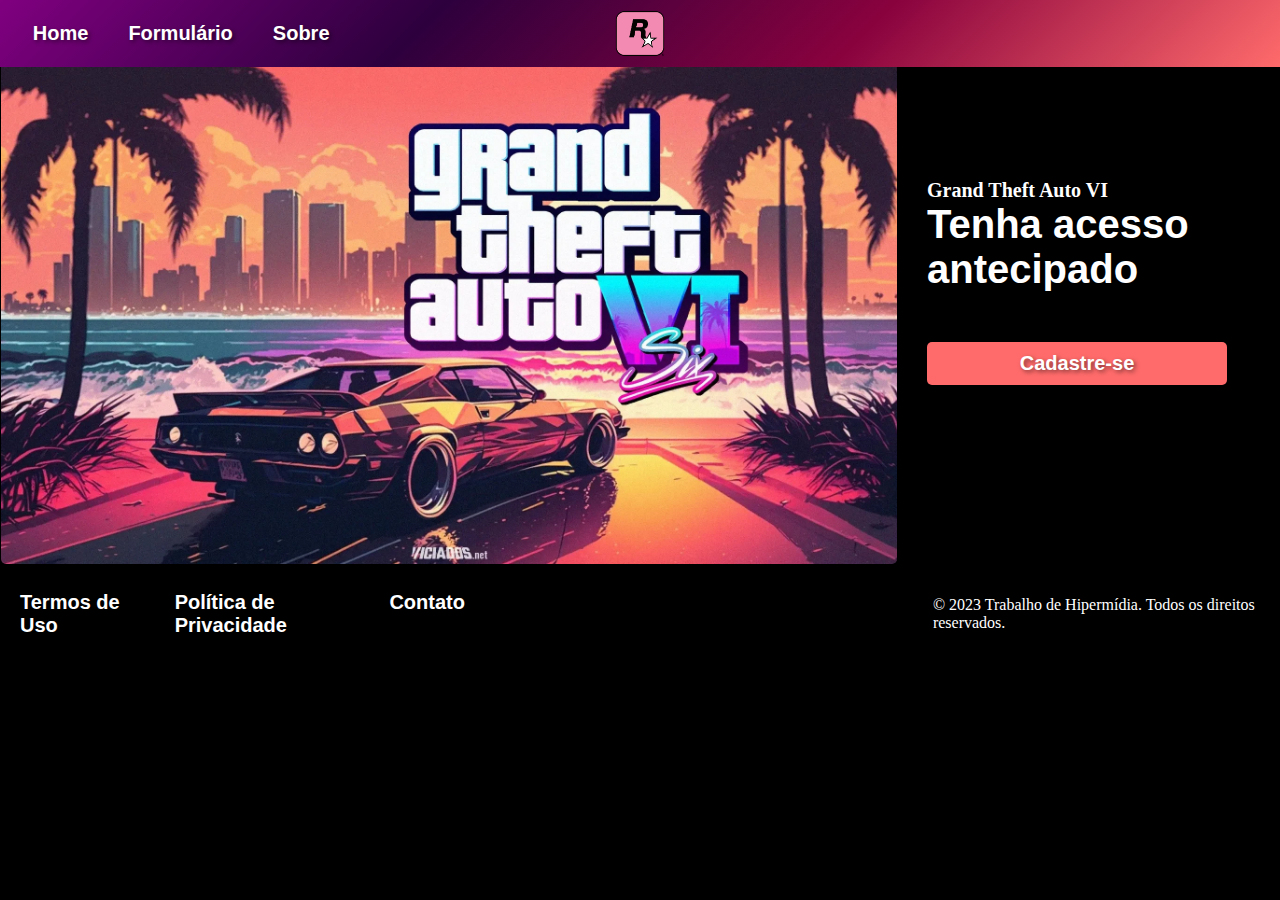
<file: index.html>
<!DOCTYPE html>
<html lang="pt-BR">

<head>
  <meta charset="UTF-8">
  <meta name="viewport" content="width=device-width, initial-scale=1.0">
  <title>Trabalho de Hipermídia</title>
  <link rel="stylesheet" href="styles/style_index.css">
</head>

<body>
  <header>
    <nav class="cabecalho">
      <div class="menu">
        <ul>
          <li><a href="index.html">Home</a></li>
          <li><a href="formulario.html">Formulário</a></li>
          <li><a href="sobre.html">Sobre</a></li>
        </ul>
      </div>
      <img id="logo" src="imagens/Rockstar_London-Logo.wine.png" alt="Logo Rockstar London">
    </nav>
  </header>
  <main class="conteudo">
    <img class="imggta6" src="imagens/684636.webp" alt="Imagem GTA 6">
    <div class="lateral">
      <h4>Grand Theft Auto VI</h4>
      <h2>Tenha acesso antecipado</h2>
      <a href="formulario.html" class="btn">Cadastre-se</a>
    </div>
  </main>
  <footer>
    <div class="rodape">
      <ul>
        <li><a href="#">Termos de Uso</a></li>
        <li><a href="#">Política de Privacidade</a></li>
        <li><a href="#">Contato</a></li>
      </ul>
      <p>&copy; 2023 Trabalho de Hipermídia. Todos os direitos reservados.</p>
    </div>
  </footer>
</body>

</html>
</file>
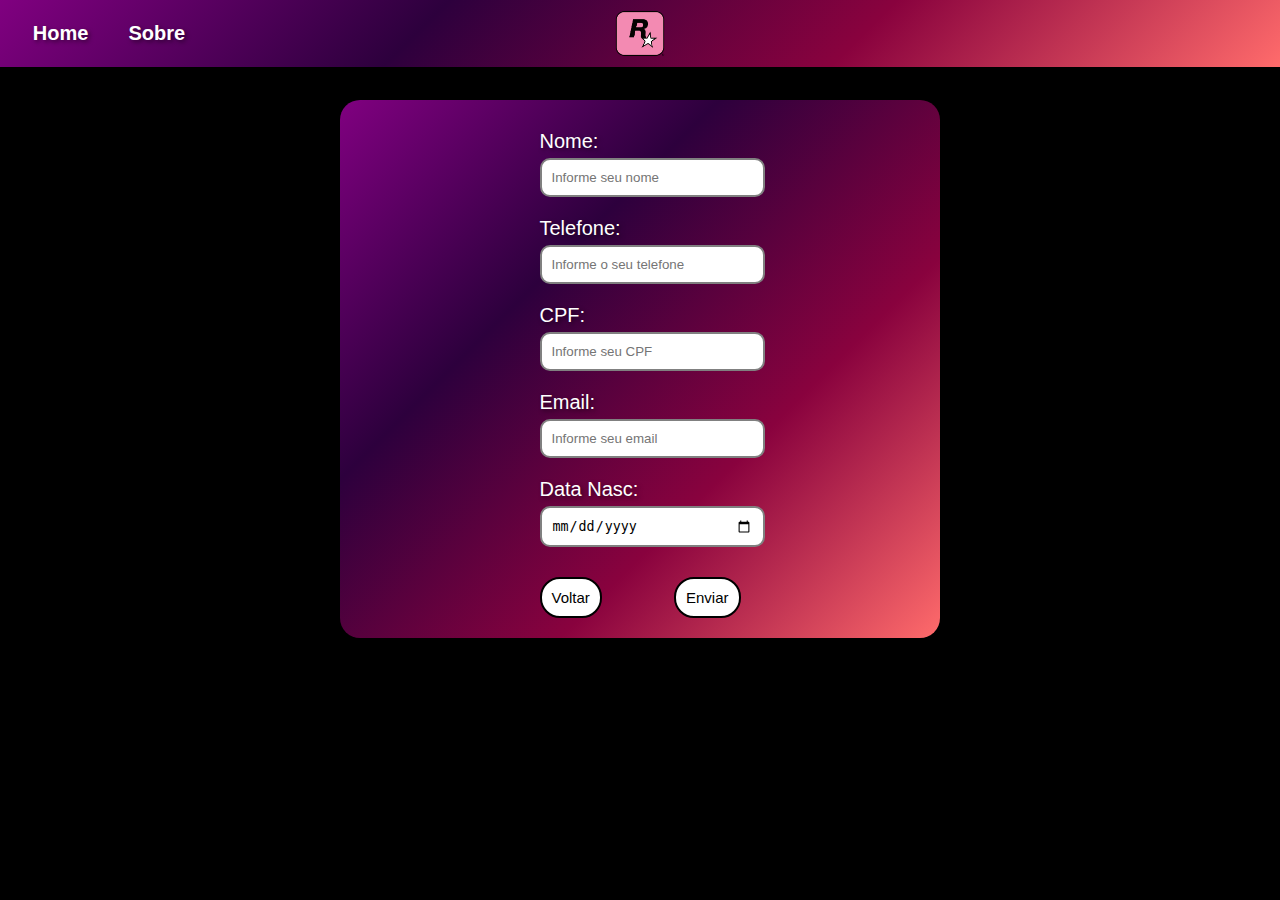
<file: formulario.html>
<!DOCTYPE html>
<html lang="en">

<head>
  <meta charset="UTF-8">
  <meta name="viewport" content="width=device-width, initial-scale=1.0">
  <title>Formulario</title>
  <link rel="stylesheet" href="styles/style_formulario.css">
</head>

<body>
  <header>
    <nav class="cabecalho">
      <div class="menu">
        <ul>
          <li class="links"><a href="index.html">Home</a></li>
          <li class="links"><a href="sobre.html">Sobre</a></li>
        </ul>
      </div>
      <img id="logo" src="imagens/Rockstar_London-Logo.wine.png" alt="Logo Rockstar London">
    </nav>
  </header>
  <main>
    <div id="formulario">
      <form action="" method="get" autocomplete="off">
        <p>
          <label for="nome">Nome:</label>
          <input type="text" id="nome" name="nome" placeholder="Informe seu nome">
        </p>
        <p>
          <label for="telefone">Telefone:</label>
          <input type="text" id="telefone" name="telefone" placeholder="Informe o seu telefone">
        </p>
        <p>
          <label for="cpf">CPF:</label>
          <input type="text" id="cpf" name="cpf" placeholder="Informe seu CPF">
        </p>
        <p>
          <label for="email">Email:</label>
          <input type="email" id="email" name="email" placeholder="Informe seu email">
        </p>
        <p>
          <label for="date">Data Nasc:</label>
          <input type="date" name="date" id="date">
        </p>
        <div class="botoes">
          <button id="btnVoltar"><a href="index.html">Voltar</a></button>
          <button id="btnEnviar">Enviar</button>
        </div>
      </form>
    </div>
  </main>
  <script src="js/formularioScript.js"></script>
</body>

</html>
</file>
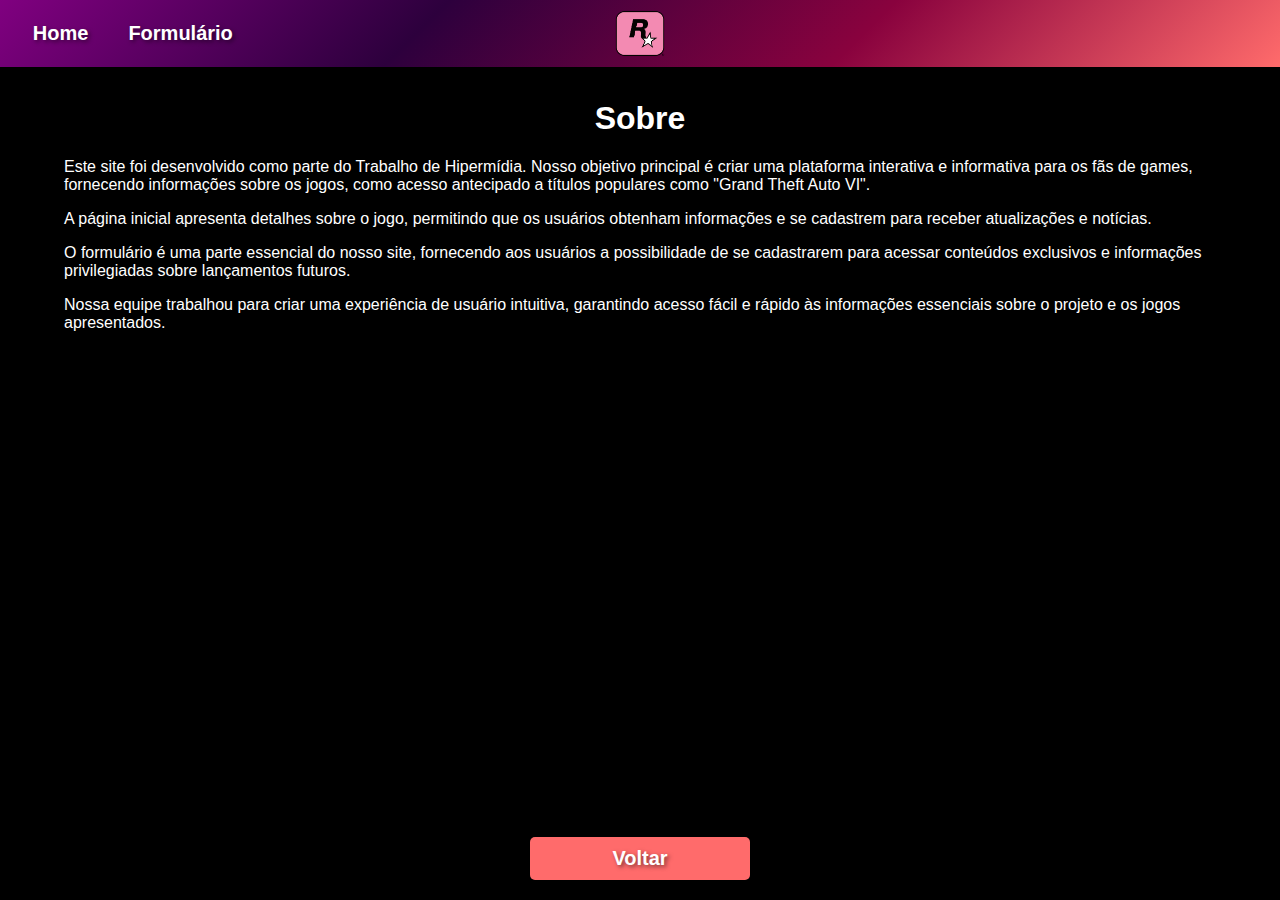
<file: sobre.html>
<!DOCTYPE html>
<html>

<head>
    <title>Sobre</title>
    <link rel="stylesheet" href="styles/style_sobre.css">
</head>

<body>
    <header>
        <nav class="cabecalho">
            <div class="menu">
                <ul>
                    <li><a href="index.html">Home</a></li>
                    <li><a href="formulario.html">Formulário</a></li>
                </ul>
            </div>
            <img id="logo" src="imagens/Rockstar_London-Logo.wine.png" alt="Logo Rockstar London">
        </nav>
    </header>
    <div class="conteudo">
        <h1>Sobre</h1>
        <p>
            Este site foi desenvolvido como parte do Trabalho de Hipermídia. Nosso objetivo principal é criar uma
            plataforma interativa e informativa para os fãs de games, fornecendo informações sobre os jogos, como acesso
            antecipado a títulos populares como "Grand Theft Auto VI".
        </p>
        <p>
            A página inicial apresenta detalhes sobre o jogo, permitindo que os usuários obtenham informações e se
            cadastrem para receber atualizações e notícias.
        </p>
        <p>
            O formulário é uma parte essencial do nosso site, fornecendo aos usuários a possibilidade de se cadastrarem
            para acessar conteúdos exclusivos e informações privilegiadas sobre lançamentos futuros.
        </p>
        <p>
            Nossa equipe trabalhou para criar uma experiência de usuário intuitiva, garantindo acesso fácil e rápido às
            informações essenciais sobre o projeto e os jogos apresentados.
        </p>
    </div>
    <a href="index.html" class="btn-voltar">Voltar</a>
</body>

</html>
</file>
<file: styles/style_index.css>
* {
  margin: 0;
  padding: 0;
}

h2 {
  font-family: Arial, Helvetica, sans-serif;
  font-weight: 700;
  font-size: 40px;
}

li {
  list-style: none;
  margin: 50px;
}

a {
  text-decoration: none;
  font-family: Arial, Helvetica, sans-serif;
  font-weight: 700;
  font-size: 20px;
  color: white;
  text-shadow: 2px 2px 4px rgba(0, 0, 0, 0.5);
}

body {
  background-color: #000;
  color: #fff;
}

.conteudo {
  height: 100%;
  width: 100%;
  display: flex;
  align-items: center;
}

#logo {
  width: 100px;
  height: auto;
  margin: 0 auto;
}

.imggta6 {
  margin-top: 60px;
  margin-left: 1px;
  width: 70%;
  height: 50%;
  border-radius: 5px;
  float: left;
}

.lateral {
  display: flex;
  color: white;
  font-size: 20px;
  margin-left: 30px;
  flex-direction: column;
}

.cabecalho {
  background: linear-gradient(135deg, purple, #2d003d, #89023e, #ff6b6b);
  width: 100%;
  border: none;
  z-index: 100;
  position: fixed;
  top: 0;
  display: flex;
  align-items: center;
}

.menu {
  display: flex;
  text-decoration: none;
  font-family: Arial, Helvetica, sans-serif;
  font-size: 20px;
  position: absolute;
  margin-left: 1%;
}

.btn {
  background-color: #ff6b6b;
  border: none;
  border-radius: 5px;
  padding: 10px;
  margin-right: 15%;
  margin-top: 50px;
  font-size: 20px;
  color: white;
  cursor: pointer;
  text-align: center;
}

ul {
  display: flex;
  justify-content: center;
  box-sizing: border-box;
  list-style: none;
  margin: 0;
  padding: 0;
}

ul li {
  display: flex;
  margin: 0 20px;
}

.btn:hover {
  background: linear-gradient(135deg, purple, #2d003d, #89023e, #ff6b6b);
  transition: 0.5s;
}

.rodape {
  background-color: black;
  color: white;
  width: 100%;
  border: none;
  z-index: 100;
  position: relative;
  bottom: 0;
  display: flex;
  align-items: center;
  justify-content: space-around;
  min-height: 100px;
}

.rodape ul {
  margin-right: 35%;
}
</file>
<file: styles/style_formulario.css>
* {
  margin: 0;
  padding: 0;
}

body {
  background-color: #000000;
}

a {
  color: white;
  text-decoration: none;
}

#btnVoltar a {
  color: black;
}

label {
  text-shadow: 2px 2px 4px rgba(0, 0, 0, 0.5);
  display: block;
  margin-bottom: 5px;
  margin-top: 10px;
}

#logo {
  width: 100px;
  height: auto;
  margin: 0 auto;
}

#formulario {
  display: flex;
  justify-content: center;
  align-items: center;
  flex-direction: column;
  width: 90%;
  max-width: 600px;
  margin: 100px auto 0 auto;
  font-family: Arial, Helvetica, sans-serif;
  font-size: 20px;
  background: linear-gradient(135deg, purple, #2d003d, #89023e, #ff6b6b);
  color: white;
  border-radius: 20px;
  padding: 20px;
  box-sizing: border-box;
}

#formulario input {
  border-radius: 10px;
  padding: 10px;
  border: 2px solid gray;
  width: 100%;
  margin-bottom: 10px;
}

li {
  color: white;
  list-style: none;
  margin: 50px;
  text-shadow: 2px 2px 4px rgba(0, 0, 0, 0.5);
}

ul {
  display: flex;
  justify-content: center;
  list-style: none;
  margin: 0;
  padding: 0;
}

ul li {
  display: flex;
  margin: 0 20px;
}

.botoes {
  display: flex;
  justify-content: space-between;
  margin-top: 20px;
}

#btnVoltar,
#btnEnviar {
  border-radius: 20px;
  font-size: 15px;
  padding: 10px;
  color: black;
  background-color: white;
  border: 2px solid black;
}

#btnEnviar:hover,
#btnVoltar:hover {
  background-color: pink;
  color: black;
  transition: 0.5s;
  cursor: pointer;
}

.cabecalho {
  background: linear-gradient(135deg, purple, #2d003d, #89023e, #ff6b6b);
  width: 100%;
  border: none;
  z-index: 100;
  position: fixed;
  top: 0;
  display: flex;
  align-items: center;
}

.menu {
  display: flex;
  text-decoration: none;
  font-family: Arial, Helvetica, sans-serif;
  font-weight: 700;
  font-size: 20px;
  position: absolute;
  margin-left: 1%;
}
</file>
<file: styles/style_sobre.css>
body {
  background-color: #000;
  color: #fff;
  font-family: Arial, sans-serif;
  margin: 0;
  padding: 0;
}

.cabecalho {
  background: linear-gradient(135deg, purple, #2d003d, #89023e, #ff6b6b);
  width: 100%;
  border: none;
  z-index: 100;
  position: fixed;
  top: 0;
  display: flex;
  align-items: center;
}

#logo {
  width: 100px;
  height: auto;
  margin: 0 auto;
}

h1 {
  text-align: center;
  margin-top: 100px;
}

.btn-voltar {
  display: block;
  width: 200px;
  margin: 20px auto;
  padding: 10px;
  border-radius: 5px;
  text-decoration: none;
  text-align: center;
  background-color: #ff6b6b;
  color: #fff;
  transition: background-color 0.3s ease;
  position: fixed;
  bottom: 0;
  left: 50%;
  transform: translateX(-50%);
}

.btn-voltar:hover {
  background: linear-gradient(135deg, purple, #2d003d, #89023e, #ff6b6b);
  transition: 0.5s;
}

.conteudo {
  padding: 0 5%;
}

.menu {
  display: flex;
  text-decoration: none;
  font-family: Arial, Helvetica, sans-serif;
  font-size: 20px;
  position: absolute;
  margin-left: 1%;
}

li {
  color: white;
  list-style: none;
  text-decoration: none;
  margin: 50px;
  text-shadow: 2px 2px 4px rgba(0, 0, 0, 0.5);
}

ul {
  display: flex;
  justify-content: center;
  box-sizing: border-box;
  list-style: none;
  margin: 0;
  padding: 0;
}

ul li {
  display: flex;
  margin: 0 20px;
}

a {
  color: white;
  text-decoration: none;
  text-shadow: 2px 2px 4px rgba(0, 0, 0, 0.5);
  font-family: Arial, Helvetica, sans-serif;
  font-weight: 700;
  font-size: 20px;
}
</file>
